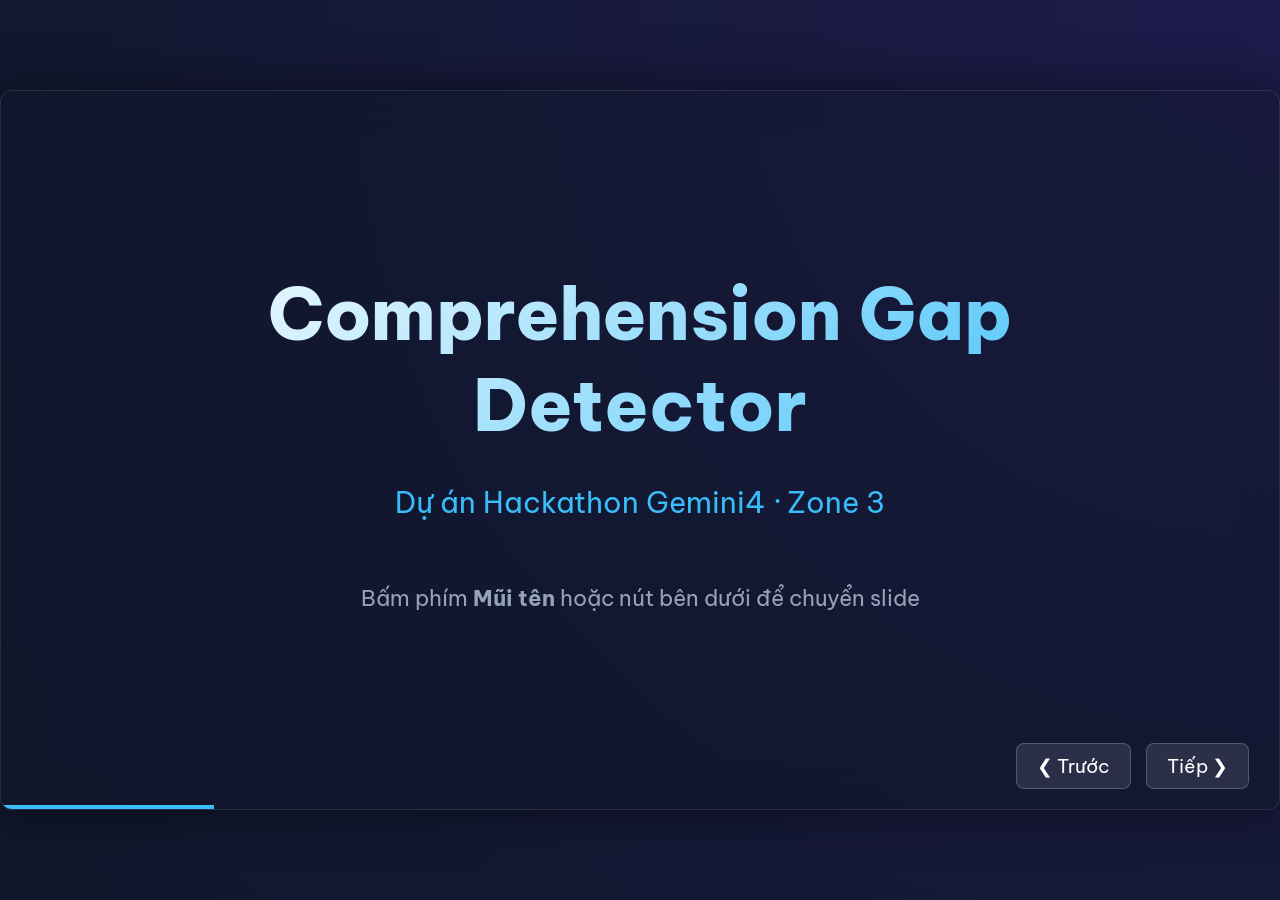
<file: demo-slides.html>
<!DOCTYPE html>
<html lang="vi">

<head>
    <meta charset="UTF-8">
    <meta name="viewport" content="width=device-width, initial-scale=1.0">
    <title>Comprehension Gap Detector - Presentation</title>
    <link href="https://fonts.googleapis.com/css2?family=Be+Vietnam+Pro:wght@300;400;500;600;800&display=swap"
        rel="stylesheet">
    <style>
        :root {
            --bg-color: #0f172a;
            --text-main: #f8fafc;
            --text-muted: #94a3b8;
            --accent: #38bdf8;
            --accent-glow: rgba(56, 189, 248, 0.5);
            --card-bg: rgba(30, 41, 59, 0.7);
        }

        * {
            box-sizing: border-box;
            margin: 0;
            padding: 0;
        }

        body {
            font-family: 'Be Vietnam Pro', sans-serif;
            background-color: var(--bg-color);
            color: var(--text-main);
            overflow: hidden;
            display: flex;
            justify-content: center;
            align-items: center;
            height: 100vh;
            background: radial-gradient(circle at top right, #1e1b4b, #0f172a);
        }

        .deck-container {
            width: 100vw;
            max-width: 177.78vh;
            /* 16:9 aspect ratio */
            height: 56.25vw;
            max-height: 100vh;
            position: relative;
            background: rgba(15, 23, 42, 0.4);
            backdrop-filter: blur(20px);
            box-shadow: 0 0 50px rgba(0, 0, 0, 0.5);
            overflow: hidden;
            border-radius: 12px;
            border: 1px solid rgba(255, 255, 255, 0.1);
        }

        .slide {
            position: absolute;
            top: 0;
            left: 0;
            width: 100%;
            height: 100%;
            padding: 5% 8%;
            display: flex;
            flex-direction: column;
            justify-content: center;
            opacity: 0;
            transform: translateX(50px) scale(0.95);
            transition: all 0.6s cubic-bezier(0.4, 0, 0.2, 1);
            pointer-events: none;
        }

        .slide.active {
            opacity: 1;
            transform: translateX(0) scale(1);
            pointer-events: auto;
        }

        .slide.prev {
            transform: translateX(-50px) scale(0.95);
        }

        h1,
        h2,
        h3 {
            font-family: 'Be Vietnam Pro', sans-serif;
            font-weight: 800;
            margin-bottom: 20px;
            background: linear-gradient(135deg, #fff, #38bdf8);
            -webkit-background-clip: text;
            -webkit-text-fill-color: transparent;
        }

        h1 {
            font-size: 3.5rem;
            text-align: center;
        }

        h2 {
            font-size: 2.8rem;
            border-bottom: 2px solid var(--accent-glow);
            padding-bottom: 10px;
            display: inline-block;
        }

        p,
        li {
            font-size: 1.4rem;
            line-height: 1.6;
            color: var(--text-muted);
            margin-bottom: 15px;
        }

        ul {
            margin-left: 30px;
        }

        li span {
            color: var(--text-main);
            font-weight: 500;
        }

        .grid-2 {
            display: grid;
            grid-template-columns: 1fr 1fr;
            gap: 40px;
            margin-top: 30px;
        }

        .card {
            background: var(--card-bg);
            padding: 30px;
            border-radius: 16px;
            border: 1px solid rgba(255, 255, 255, 0.05);
            transition: transform 0.3s ease, box-shadow 0.3s ease;
        }

        .card:hover {
            transform: translateY(-5px);
            box-shadow: 0 10px 30px var(--accent-glow);
        }

        .tree {
            font-family: monospace;
            font-size: 1.2rem;
            line-height: 1.8;
            color: #a5b4fc;
            background: rgba(0, 0, 0, 0.3);
            padding: 20px;
            border-radius: 12px;
        }

        .tree .dir {
            color: #f472b6;
            font-weight: bold;
        }

        .tree .file {
            color: #38bdf8;
        }

        .controls {
            position: absolute;
            bottom: 20px;
            right: 30px;
            display: flex;
            gap: 15px;
            z-index: 100;
        }

        .btn {
            background: rgba(255, 255, 255, 0.1);
            border: 1px solid rgba(255, 255, 255, 0.2);
            color: white;
            padding: 10px 20px;
            font-size: 1.2rem;
            border-radius: 8px;
            cursor: pointer;
            transition: all 0.2s;
            font-family: 'Be Vietnam Pro', sans-serif;
        }

        .btn:hover {
            background: var(--accent);
            color: #000;
            box-shadow: 0 0 15px var(--accent-glow);
        }

        .progress-bar {
            position: absolute;
            bottom: 0;
            left: 0;
            height: 4px;
            background: var(--accent);
            transition: width 0.3s;
        }
    </style>
</head>

<body>
    <div class="deck-container">
        <!-- Slide 1 -->
        <section class="slide active">
            <h1 style="font-size: 4.5rem; margin-bottom: 30px;">Comprehension Gap Detector</h1>
            <p style="text-align: center; font-size: 1.8rem; color: var(--accent);">Dự án Hackathon Gemini4 · Zone 3</p>
            <p style="text-align: center; margin-top: 40px;">Bấm phím <strong>Mũi tên</strong> hoặc nút bên dưới để
                chuyển slide</p>
        </section>



        <!-- Slide 3 -->
        <section class="slide">
            <h2>User & Core Job-To-Be-Done</h2>
            <div class="grid-2">
                <div class="card">
                    <h3>Chân dung người dùng</h3>
                    <p>Học viên khoá AI Thực Chiến, đang đọc tài liệu slide trên VLearn trong giờ học.</p>
                    <p>Họ bôi đen đoạn văn và dùng AI tutor để hiểu các khái niệm kỹ thuật.</p>
                </div>
                <div class="card">
                    <h3>Core JTBD</h3>
                    <p>Học viên muốn <span>xác nhận mình đang hiểu đúng</span> một khái niệm kỹ thuật vừa đọc.</p>
                    <p>Mục tiêu: Tiếp tục học phần tiếp theo mà không mang theo những hiểu lầm tiềm ẩn dẫn đến sai sót
                        khi làm Lab.</p>
                </div>
            </div>
        </section>

        <!-- Slide 4 -->
        <section class="slide">
            <h2>Vấn đề & Bằng chứng thực tế</h2>
            <div class="card" style="margin-bottom: 20px;">
                <h3>Problem Statement</h3>
                <p>Câu hỏi của học viên thường ẩn chứa <span>hiểu lầm (misconception)</span> mà AI Tutor mặc định không
                    phát hiện ra. Điều này khiến học viên học sai kiến thức, phải tốn 15-30 phút unlearn sau này.</p>
            </div>
            <div class="grid-2" style="margin-top: 10px; gap: 20px;">
                <div class="card" style="padding: 20px;">
                    <h3 style="font-size: 1.5rem;">Data Mining (1.261 turns)</h3>
                    <ul>
                        <li>AI chủ động kiểm tra: <span>0.24%</span> (3/1.261)</li>
                        <li>Misconception Field: <span>Trống (0)</span></li>
                        <li>Tutor từ chối trả lời: <span>23.9%</span></li>
                    </ul>
                </div>
                <div class="card" style="padding: 20px;">
                    <h3 style="font-size: 1.5rem;">Khảo sát (Survey)</h3>
                    <ul>
                        <li>100% người dùng xác nhận Pain-point.</li>
                        <li>96% sẵn sàng sử dụng tính năng mới.</li>
                        <li>Impact cao: High-stakes (Sai KT = Sai dự án).</li>
                    </ul>
                </div>
            </div>
        </section>

        <!-- Slide 5 -->
        <section class="slide">
            <h2>Giải pháp & Logic Gate</h2>
            <div class="grid-2">
                <div>
                    <div class="card" style="margin-bottom: 20px;">
                        <h3>Khảo sát Google Form</h3>
                        <ul>
                            <li>Khảo sát trên <span>23 học viên</span>.</li>
                            <li><span>100%</span> xác nhận Pain-point này.</li>
                            <li><span>96%</span> sẵn sàng sử dụng tính năng.</li>
                        </ul>
                    </div>
                    <div class="card">
                        <h3>Conditional Automation</h3>
                        <p>Tránh False Positive gây phiền hà. AI chỉ trigger câu hỏi kiểm tra khi <span>Confidence =
                                High</span> và có <span>Evidence</span> rõ ràng.</p>
                    </div>
                </div>
                <div class="card">
                    <h3>Nguyên tắc thiết kế (HAX/PAIR)</h3>
                    <ul>
                        <li><span>G2 (Độ tin cậy):</span> Dùng ngôn ngữ mềm mỏng "Mình thấy có thể có nhầm lẫn...".</li>
                        <li><span>G10 (Thu hẹp):</span> Hỏi lại nếu câu hỏi quá ngắn/mơ hồ.</li>
                        <li><span>G9 (Sửa dễ dàng):</span> Nút [Bỏ qua] để dismiss alert ngay lập tức.</li>

                    </ul>
                </div>
            </div>
        </section>

        <!-- Slide 6 -->
        <section class="slide">
            <h2>Đánh giá chất lượng (Golden Set)</h2>
            <div class="card" style="margin-bottom: 30px;">
                <h3>Kiểm thử qua 22 Kịch bản (Golden Set)</h3>
                <p>Tỷ lệ Pass vượt trội, hệ thống bắt lỗi chuẩn xác và từ chối khéo léo các yêu cầu ngoài lề.</p>
            </div>
            <div class="grid-2">
                <div class="card">
                    <h3>Các loại Test Cases</h3>
                    <ul>
                        <li><span>Hard (Nhầm lẫn):</span> Bắt đúng misconception, sinh Check-Question.</li>
                        <li><span>Normal (Hỏi bình thường):</span> Giải thích trơn tru, không hỏi vặn.</li>
                        <li><span>Rare (Spam/Ngoài lề):</span> Từ chối lịch sự, không sinh check-question vô duyên.</li>
                    </ul>
                </div>

            </div>
        </section>

        <!-- Slide 6 (Thank You) -->
        <section class="slide">
            <div style="text-align: center; margin-top: 10vh;">
                <h1 style="font-size: 5rem; margin-bottom: 20px;">Thank You!</h1>
                <p style="font-size: 2rem; color: var(--accent);">Cảm ơn BGK và BTC đã lắng nghe</p>
                <div style="margin-top: 50px;">
                    <p>Dự án: <strong>Comprehension Gap Detector</strong></p>
                    <p>Nhóm: <strong>Gemini4 - Zone 3</strong></p>
                </div>
            </div>
        </section>

        <div class="controls">
            <button class="btn" id="prevBtn">❮ Trước</button>
            <button class="btn" id="nextBtn">Tiếp ❯</button>
        </div>
        <div class="progress-bar" id="progressBar"></div>
    </div>

    <script>
        const slides = document.querySelectorAll('.slide');
        const progressBar = document.getElementById('progressBar');
        let currentSlide = 0;

        function updateSlides() {
            slides.forEach((slide, index) => {
                slide.classList.remove('active', 'prev');
                if (index === currentSlide) {
                    slide.classList.add('active');
                } else if (index < currentSlide) {
                    slide.classList.add('prev');
                }
            });
            progressBar.style.width = ((currentSlide + 1) / slides.length) * 100 + '%';
        }

        document.getElementById('nextBtn').addEventListener('click', () => {
            if (currentSlide < slides.length - 1) { currentSlide++; updateSlides(); }
        });
        document.getElementById('prevBtn').addEventListener('click', () => {
            if (currentSlide > 0) { currentSlide--; updateSlides(); }
        });

        document.addEventListener('keydown', (e) => {
            if (e.key === 'ArrowRight' || e.key === 'Space') {
                if (currentSlide < slides.length - 1) { currentSlide++; updateSlides(); }
            } else if (e.key === 'ArrowLeft') {
                if (currentSlide > 0) { currentSlide--; updateSlides(); }
            }
        });
        updateSlides();
    </script>
</body>

</html>
</file>
